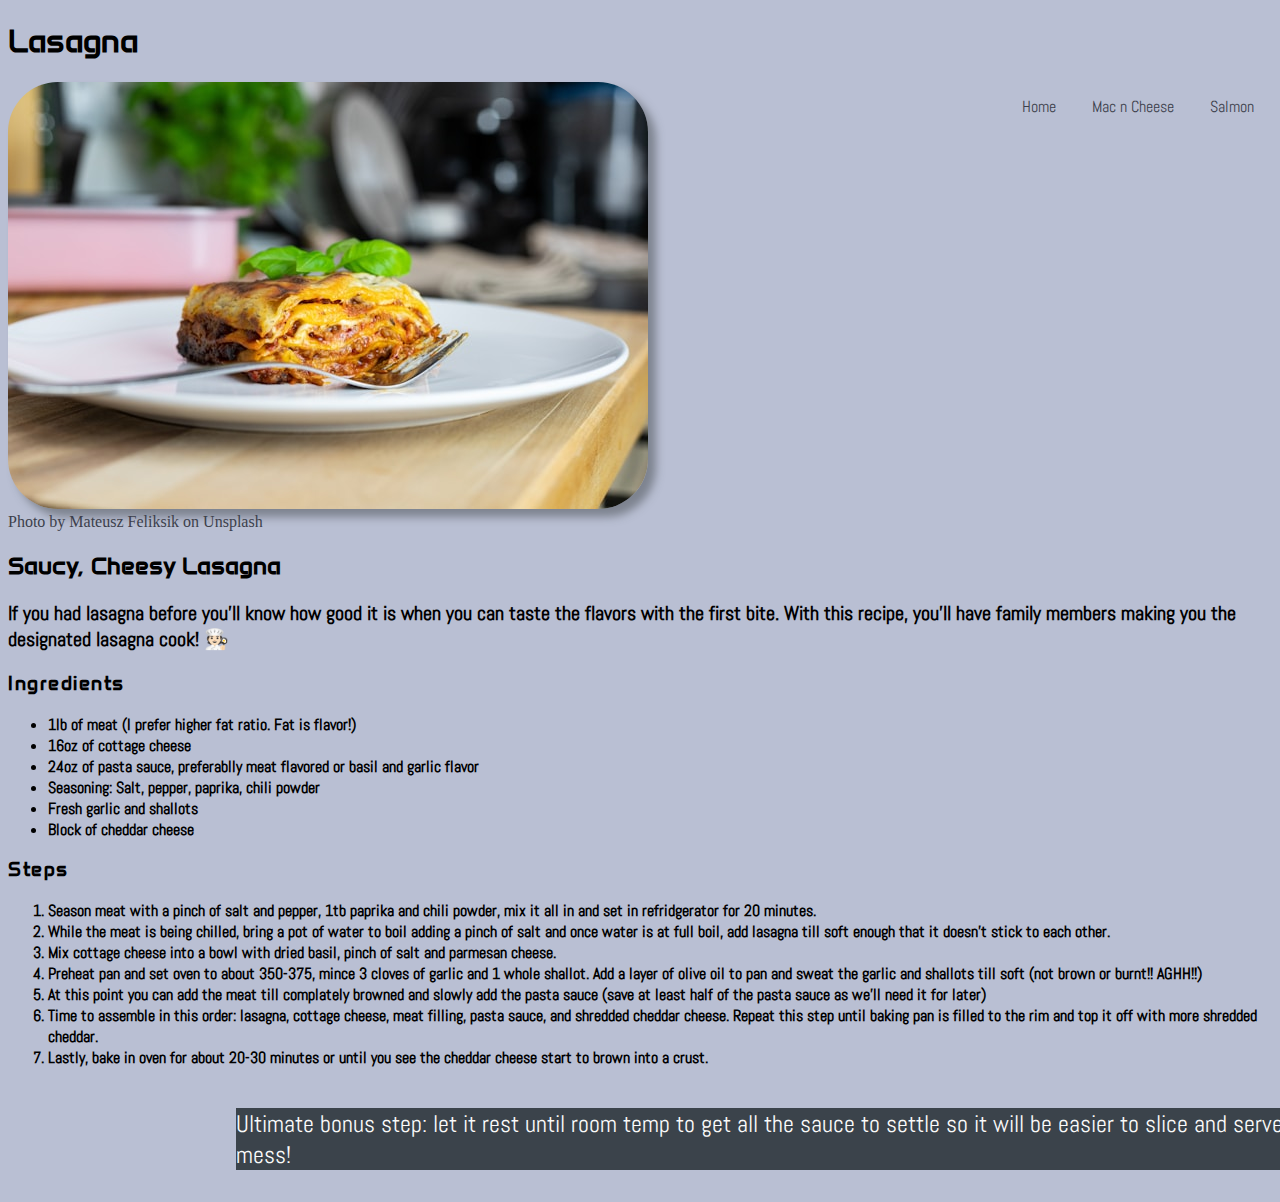
<file: recipes/lasagna.html>
<!DOCTYPE html>
<html lang="en">
<head>
    <meta charset="UTF-8">
    <meta name="viewport" content="width=device-width, initial-scale=1.0">
    <title>Lasagna Recipe</title>
    <link rel="stylesheet" href="/recipes/lasagna.css">
</head>
<body>
    <h1>Lasagna</h1>
    <nav class="nav-bar">
        <a class="nav-link" href="/recipes/salmon.html">Salmon</a>
        <a class="nav-link" href="/recipes/mac-n-cheese.html">Mac n Cheese</a>
        <a class="nav-link" href="/index.html">Home</a>
    </nav>
        <img src="/images/small-lasagna.jpg" alt="plated lasagna with basil garnish" class="lasagna-img">
        <div class="lasagna-logo">
            Photo by <a class="link" href="https://unsplash.com/@mateusz_feliksik?utm_content=creditCopyText&utm_medium=referral&utm_source=unsplash">Mateusz Feliksik</a> on <a class="link" href="https://unsplash.com/photos/cooked-food-on-white-ceramic-plate--9ypyrRAjdw?utm_content=creditCopyText&utm_medium=referral&utm_source=unsplash">Unsplash</a>
        </div>
    <h2>Saucy, Cheesy Lasagna</h2>
    <p class="caption">If you had lasagna before you'll know how good it is when you can taste the flavors with the first bite. With this recipe, you'll have family members making you the designated lasagna cook! 🧑🏻‍🍳</p>

    <!-- List of ingredients -->
    <div>
        <h3 class="ingredients-title">Ingredients</h3>
        <ul>
            <li>1lb of meat (I prefer higher fat ratio. Fat is flavor!)</li>
            <li>16oz of cottage cheese</li>
            <li>24oz of pasta sauce, preferablly meat flavored or basil and garlic flavor</li>
            <li>Seasoning: Salt, pepper, paprika, chili powder</li>
            <li>Fresh garlic and shallots</li>
            <li>Block of cheddar cheese</li>
        </ul>
    </div>

    <!-- Cooking steps -->
    <div>
        <h3 class="steps-title">Steps</h3>
        <ol>
            <li>Season meat with a pinch of salt and pepper, 1tb paprika and chili powder, mix it all in and set in refridgerator for 20 minutes.</li>
            <li>While the meat is being chilled, bring a pot of water to boil adding a pinch of salt and once water is at full boil, add lasagna till soft enough that it doesn't stick to each other.</li>
            <li>Mix cottage cheese into a bowl with dried basil, pinch of salt and parmesan cheese.</li>
            <li>Preheat pan and set oven to about 350-375,  mince 3 cloves of garlic and 1 whole shallot. Add a layer of olive oil to pan and sweat the garlic and shallots till soft (not brown or burnt!! AGHH!!)</li>
            <li>At this point you can add the meat till complately browned and slowly add the pasta sauce (save at least half of the pasta sauce as we'll need it for later)</li>
            <li>Time to assemble in this order: lasagna, cottage cheese, meat filling, pasta sauce, and shredded cheddar cheese. Repeat this step until baking pan is filled to the rim and top it off with more shredded cheddar.</li>
            <li>Lastly, bake in oven for about 20-30 minutes or until you see the cheddar cheese start to brown into a crust.</li>
        </ol>
        <p class="bonus-step">Ultimate bonus step: let it rest until room temp to get all the sauce to settle so it will be easier to slice and serve without a mess!</p>
    </div>

    <!-- Review section 5 star rating/comment section -->
    
</body>
</html>
</file>
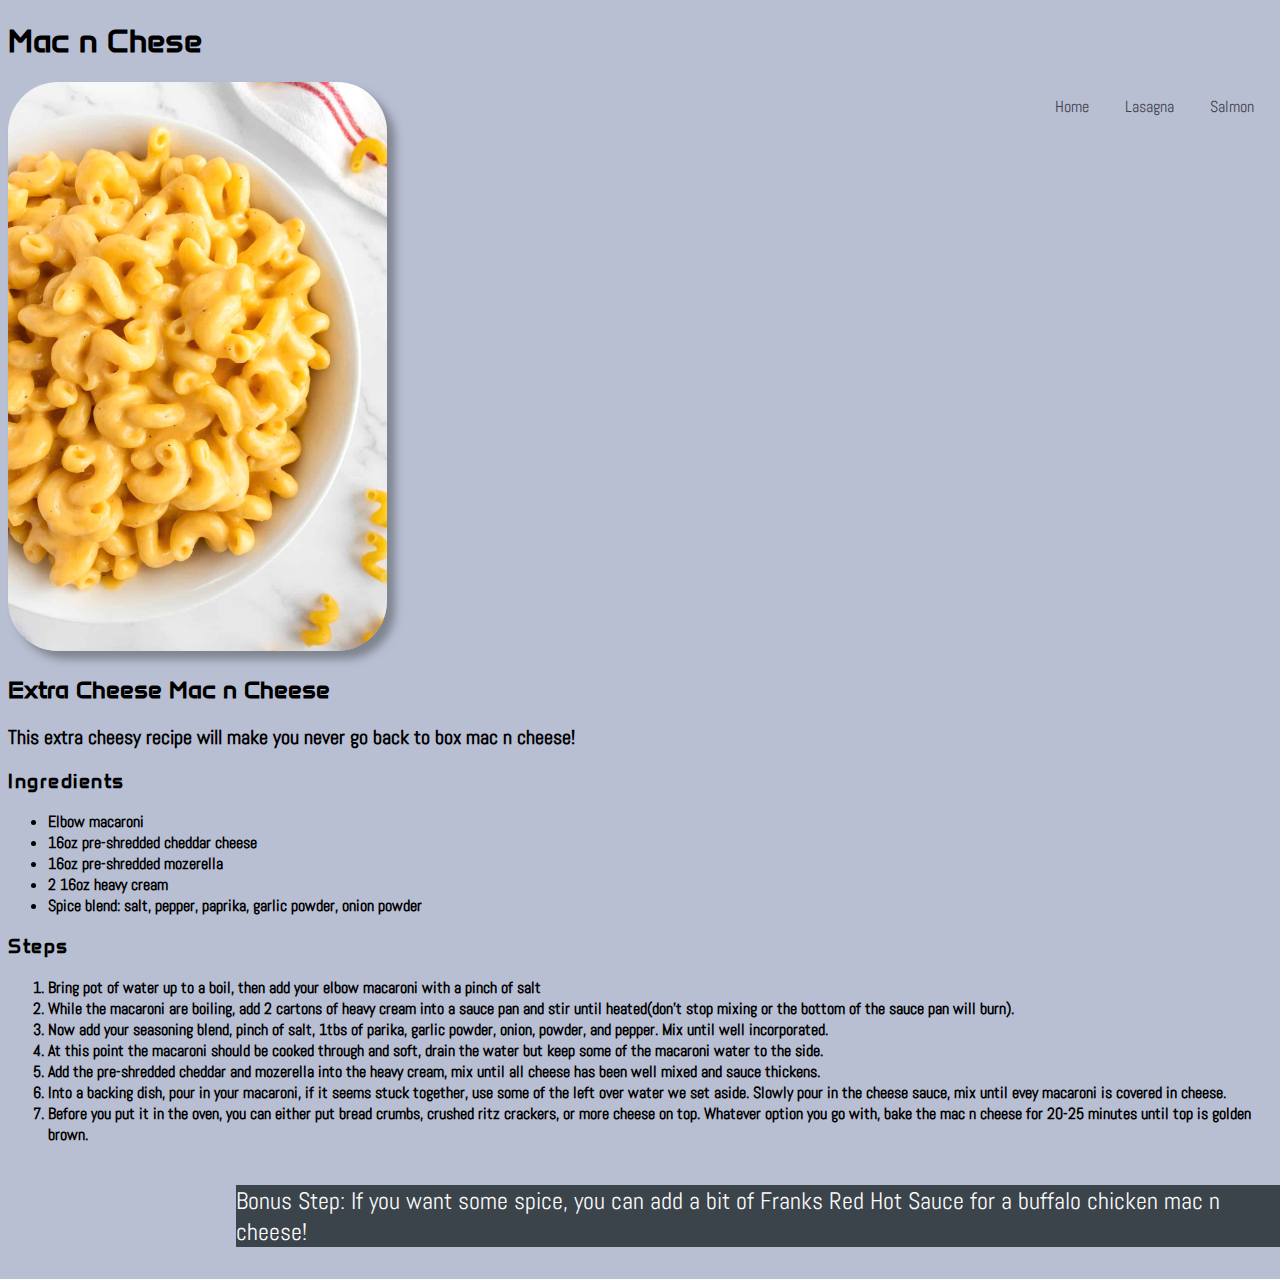
<file: recipes/mac-n-cheese.html>
<!DOCTYPE html>
<html lang="en">
  <head>
    <meta charset="UTF-8" />
    <meta name="viewport" content="width=device-width, initial-scale=1.0" />
    <link rel="stylesheet" href="/recipes/mac-n-cheese.css" />
    <title>Mac n Cheese Recipe</title>
  </head>
  <body>
    <h1>Mac n Chese</h1>
    <nav class="nav-bar">
      <a class="nav-link" href="/recipes/salmon.html">Salmon</a>
      <a class="nav-link" href="/recipes/lasagna.html">Lasagna</a>
      <a class="nav-link" href="/index.html">Home</a>
    </nav>
    <img
      src="/images/mac-n-cheese.jpg"
      alt="bowl of extrea cheesy mac n cheese"
      class="mac-n-cheese-img"
    />
    <h2>Extra Cheese Mac n Cheese</h2>
    <p class="caption">
      This extra cheesy recipe will make you never go back to box mac n cheese!
    </p>

    <!-- List of ingredients -->
    <div>
      <h3 class="ingredients-title">Ingredients</h3>
      <ul>
        <li>Elbow macaroni</li>
        <li>16oz pre-shredded cheddar cheese</li>
        <li>16oz pre-shredded mozerella</li>
        <li>2 16oz heavy cream</li>
        <li>Spice blend: salt, pepper, paprika, garlic powder, onion powder</li>
      </ul>
    </div>

    <!-- Cooking Steps -->
    <div>
      <h3 class="steps-title">Steps</h3>
      <ol>
        <li>
          Bring pot of water up to a boil, then add your elbow macaroni with a
          pinch of salt
        </li>
        <li>
          While the macaroni are boiling, add 2 cartons of heavy cream into a
          sauce pan and stir until heated(don't stop mixing or the bottom of the
          sauce pan will burn).
        </li>
        <li>
          Now add your seasoning blend, pinch of salt, 1tbs of parika, garlic
          powder, onion, powder, and pepper. Mix until well incorporated.
        </li>
        <li>
          At this point the macaroni should be cooked through and soft, drain
          the water but keep some of the macaroni water to the side.
        </li>
        <li>
          Add the pre-shredded cheddar and mozerella into the heavy cream, mix
          until all cheese has been well mixed and sauce thickens.
        </li>
        <li>
          Into a backing dish, pour in your macaroni, if it seems stuck
          together, use some of the left over water we set aside. Slowly pour in
          the cheese sauce, mix until evey macaroni is covered in cheese.
        </li>
        <li>
          Before you put it in the oven, you can either put bread crumbs,
          crushed ritz crackers, or more cheese on top. Whatever option you go
          with, bake the mac n cheese for 20-25 minutes until top is golden
          brown.
        </li>
      </ol>
      <p class="bonus-step">
        Bonus Step: If you want some spice, you can add a bit of Franks Red Hot
        Sauce for a buffalo chicken mac n cheese!
      </p>
    </div>

    <!-- Revie section 5 star rating/comment section -->
  </body>
</html>
</file>
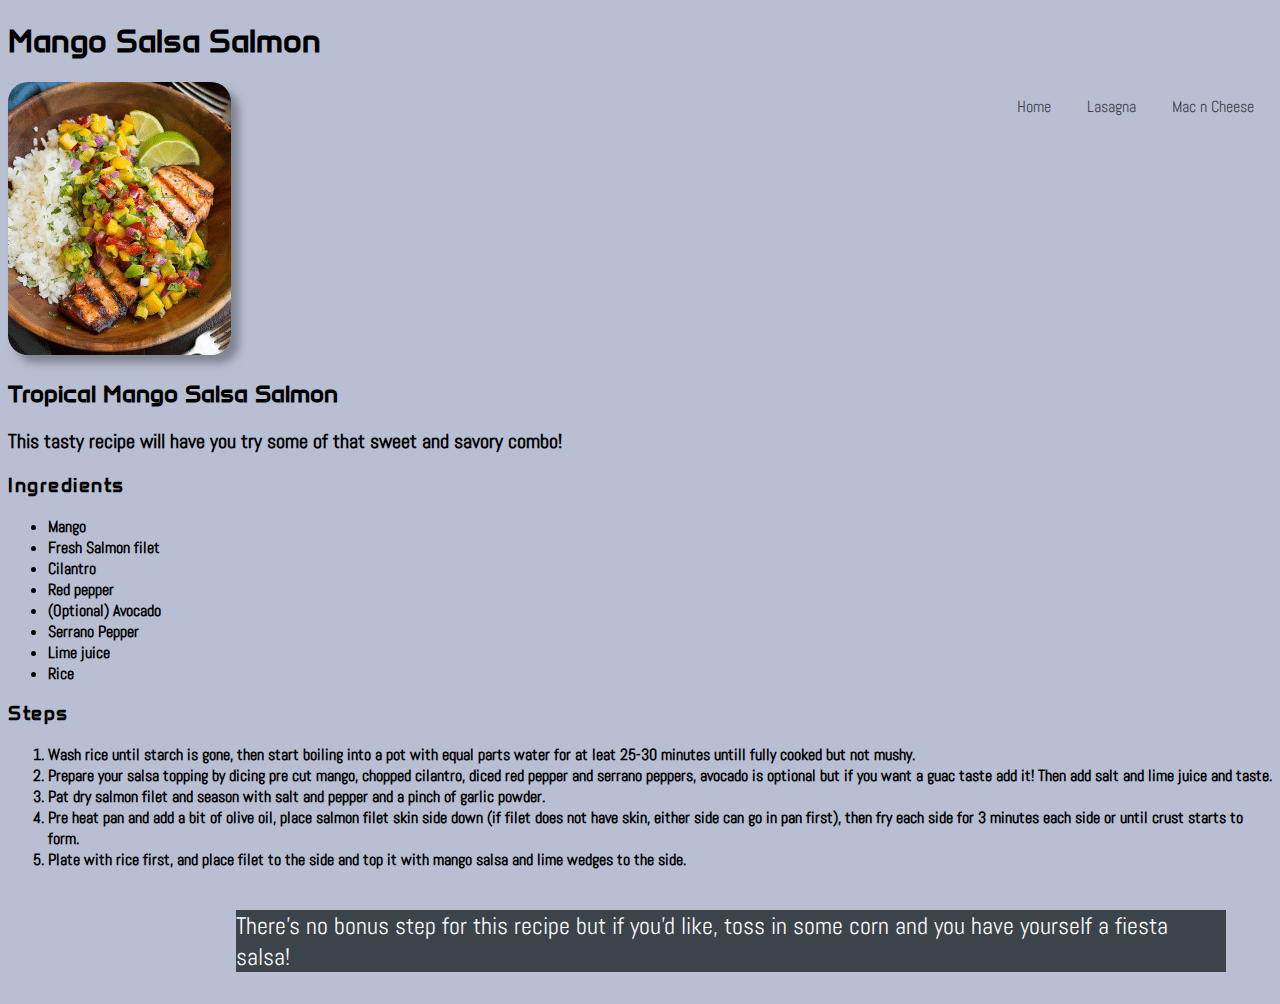
<file: recipes/salmon.html>
<!DOCTYPE html>
<html lang="en">
  <head>
    <meta charset="UTF-8" />
    <meta name="viewport" content="width=device-width, initial-scale=1.0" />
    <link rel="stylesheet" href="/recipes/salmon.css" />
    <title>Mango Salsa Salmon</title>
  </head>
  <body>
    <h1>Mango Salsa Salmon</h1>
    <nav class="nav-bar">
        <a href="/recipes/mac-n-cheese.html" class="nav-link">Mac n Cheese</a>
        <a href="/recipes/lasagna.html" class="nav-link">Lasagna</a>
        <a href="/index.html" class="nav-link">Home</a>
    </nav>
    <img
      src="/images/salmon.png"
      alt="plated salmon with mango salsa and white rice"
      class="salmon-img"
    />
    <h2>Tropical Mango Salsa Salmon</h2>
    <p class="caption">
      This tasty recipe will have you try some of that sweet and savory combo!
    </p>

    <!-- List of ingredients -->
    <div>
      <h3 class="ingredients-title">Ingredients</h3>
      <ul>
        <li>Mango</li>
        <li>Fresh Salmon filet</li>
        <li>Cilantro</li>
        <li>Red pepper</li>
        <li>(Optional) Avocado</li>
        <li>Serrano Pepper</li>
        <li>Lime juice</li>
        <li>Rice</li>
      </ul>
    </div>

    <!-- Cooking Steps -->
    <div>
      <h3 class="steps-title">Steps</h3>
      <ol>
        <li>
          Wash rice until starch is gone, then start boiling into a pot with
          equal parts water for at leat 25-30 minutes untill fully cooked but
          not mushy.
        </li>
        <li>
          Prepare your salsa topping by dicing pre cut mango, chopped cilantro,
          diced red pepper and serrano peppers, avocado is optional but if you
          want a guac taste add it! Then add salt and lime juice and taste.
        </li>
        <li>
          Pat dry salmon filet and season with salt and pepper and a pinch of
          garlic powder.
        </li>
        <li>
          Pre heat pan and add a bit of olive oil, place salmon filet skin side
          down (if filet does not have skin, either side can go in pan first),
          then fry each side for 3 minutes each side or until crust starts to
          form.
        </li>
        <li>
          Plate with rice first, and place filet to the side and top it with
          mango salsa and lime wedges to the side.
        </li>
      </ol>
      <p class="bonus-step">
        There's no bonus step for this recipe but if you'd like, toss in some
        corn and you have yourself a fiesta salsa!
      </p>
    </div>

    <!-- Revie section 5 star rating/comment section -->
  </body>
</html>
</file>
<file: recipes/lasagna.css>
/* font for h1 elements and so on */
@font-face {
  font-family: "Tech";
  src: url("/fonts/Anta-Regular.ttf") format("truetype");
}

/* font for buttons */
@font-face {
  font-family: "Sandy";
  src: url("/fonts/Quicksand-Light.ttf") format("truetype");
}

/* better font for p and nav bar possibly? */
@font-face {
  font-family: "Professional";
  src: url("/fonts/Abel-Regular.ttf") format("truetype");
}

body {
  background-color: #b9bfd3;
}

h1,
h2,
h3 {
  font-family: "Tech", sans-serif;
}

p,
li {
  font-family: "Professional", sans-serif;
}

li {
  font-weight: 600;
}

.caption {
  font-size: 20px;
  font-weight: 600;
}

.lasagna-img {
  border-radius: 50px;
  box-shadow: 8px 8px 8px rgba(67, 73, 77, 50%);
}

/* credit for unsplash */
.lasagna-logo,
.link {
  text-decoration: none;
  color: #3c404b;
}

.link:hover {
    color: #752D43;
}

.nav-link:hover {
    color: #752D43;
}

.nav-link {
  color: #3c404b;
  text-decoration: none;
}

.nav-bar a {
  display: inline-flex;
  float: right;
  text-align: center;
  padding: 14px 18px;
  font-family: "Professional", sans-serif;
}

.ingredients-title {
  letter-spacing: 1.5px;
}

.steps-title {
  letter-spacing: 1.5px;
}

.bonus-step {
  display: inline-block;
  width: 1200px;
  margin-left: 18%;
  background-color: #3b434b;
  color: #fafafa;
  font-size: 1.5rem;
}
</file>
<file: recipes/mac-n-cheese.css>
/* font for h1 elements and so on */
@font-face {
  font-family: "Tech";
  src: url("/fonts/Anta-Regular.ttf") format("truetype");
}

/* font for buttons */
@font-face {
  font-family: "Sandy";
  src: url("/fonts/Quicksand-Light.ttf") format("truetype");
}

/* better font for p and nav bar possibly? */
@font-face {
  font-family: "Professional";
  src: url("/fonts/Abel-Regular.ttf") format("truetype");
}

body {
  background-color: #b9bfd3;
}

h1,
h2,
h3 {
  font-family: "Tech", sans-serif;
}

p,
li {
  font-family: "Professional", sans-serif;
}

li {
  font-weight: 600;
}

.caption {
    font-size: 20px;
    font-weight: 600;
}

img {
  width: 30%;
  height: auto;
}

.mac-n-cheese-img {
  border-radius: 50px;
  box-shadow: 8px 8px 8px rgba(67, 73, 77, 50%);
}

.nav-link {
  color: #3c404b;
  text-decoration: none;
}

.nav-link:hover {
  color: #752d43;
}

.nav-bar a {
  display: inline-flex;
  float: right;
  text-align: center;
  padding: 14px 18px;
  font-family: "Professional", sans-serif;
}

.ingredients-title {
  letter-spacing: 1.5px;
}

.steps-title {
  letter-spacing: 1.5px;
}

.bonus-step {
  display: inline-block;
  width: 1060px;
  margin-left: 18%;
  background-color: #3b434b;
  color: #fafafa;
  font-size: 1.5rem;
}
</file>
<file: recipes/salmon.css>
/* font for h1 elements and so on */
@font-face {
  font-family: "Tech";
  src: url("/fonts/Anta-Regular.ttf") format("truetype");
}

/* font for buttons */
@font-face {
  font-family: "Sandy";
  src: url("/fonts/Quicksand-Light.ttf") format("truetype");
}

/* better font for p and nav bar possibly? */
@font-face {
  font-family: "Professional";
  src: url("/fonts/Abel-Regular.ttf") format("truetype");
}

body {
  background-color: #b9bfd3;
}

h1,
h2,
h3 {
  font-family: "Tech", sans-serif;
}

p,
li {
  font-family: "Professional", sans-serif;
}

li {
  font-weight: 600;
}

.caption {
  font-size: 20px;
  font-weight: 600;
}

.salmon-img {
  border-radius: 20px;
  box-shadow: 8px 8px 8px rgba(67, 73, 77, 50%);
}

.nav-link {
  color: #3c404b;
  text-decoration: none;
}

.nav-link:hover {
  color: #752d43;
}

.nav-bar a {
  display: inline-flex;
  float: right;
  text-align: center;
  padding: 14px 18px;
  font-family: "Professional", sans-serif;
}

.ingredients-title {
  letter-spacing: 1.5px;
}

.steps-title {
  letter-spacing: 1.5px;
}

.bonus-step {
  display: inline-block;
  width: 990px;
  margin-left: 18%;
  background-color: #3b434b;
  color: #fafafa;
  font-size: 1.5rem;
}
</file>
